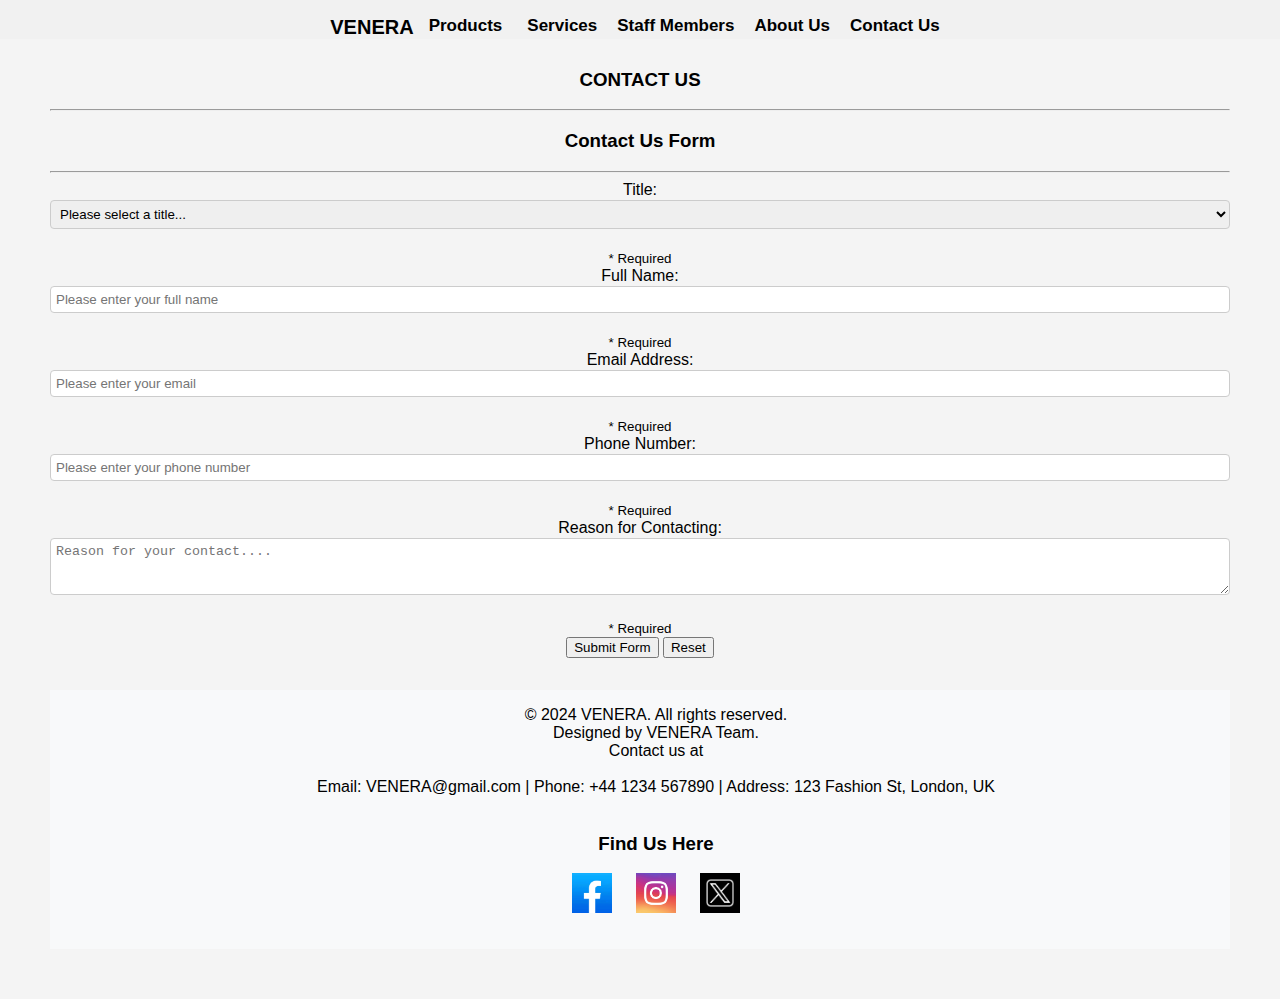
<file: contact-us.html>
<!DOCTYPE html>

<html lang="en">

<head>
    
    <meta charset="UTF-8">

    <meta name="viewport" content="width=device-width, initial-scale=1.0">

    <title>Contact Us</title>

    <link rel="stylesheet" href="css/custom.css">

</head>

<body>

  <nav class="navbar-explore" style="width: 100%; padding: 0; box-sizing: content-box;">
    <div class="navbar" style="display: contents; flex-wrap: wrap; align-items: safe; justify-content: left; max-width: 1200px; margin: 0 auto; width: 100%;">
        <div class="navbar" id="navbarSupportedContent" style="flex: 1 1 100%;">
            <ul class="navbar" style="display: flex; flex-wrap: wrap; flex-direction: row; gap: 0px; list-style: none; padding-left: 0; margin-bottom: 0; justify-content: center; width: 100%;">
                <li class="navbar">
                    <a class="navbar-active-Home" aria-current="page" href="index.html" style="padding: 0 0px;">VENERA</a>
                </li>
                <li class="navbar">
                    <a class="navbar-active" href="products.html" style="padding: 0 15px;">Products</a>
                </li>
                <li class="navbar">
                    <a class="navbar-active" href="services.html" style="padding: 0 10px;">Services</a>
                </li>
                <li class="navbar">
                    <a class="navbar-active" href="staff-page.html" style="padding: 0 10px;">Staff Members</a>
                </li>
                <li class="navbar">
                    <a class="navbar-active" href="about-us.html" style="padding: 0 10px;">About Us</a>
                </li>
                <li class="navbar">
                    <a class="navbar-active" href="contact-us.html" style="padding: 0 10px;">Contact Us</a>
                </li>
            </ul>
        </div>
    </div>
</nav>



</body> <body class="ThankYouBody">
<!-- Main -------------------------------->
<div class="container">
  <h3>CONTACT US</h3>
  <hr>
  <h3>Contact Us Form</h3>
  <hr>

  <form id="myForm" class="was-validated" onsubmit="myFormSubmits(event)">

    <!-- Select Title -->
    <div class="form-group">
      <label for="nameTitle">Title:</label>
      <select id="nameTitle" class="form-control" name="Title " required>
        <option value="">Please select a title...</option>
        <option value="MR">Mr.</option>
        <option value="MISS">Miss</option>
        <option value="MRS">Mrs.</option>
        <option value="DR">Dr.</option>
      </select>
      <small class="field-note">* Required</small>
      <div class="valid-feedback"></div>
      <div class="invalid-feedback"></div>
    </div>

    <!-- Full Name -->
    <div class="form-group">
      <label for="fullName">Full Name:</label>
      <input type="text" class="form-control" id="fullName" name="Full Name " placeholder="Please enter your full name" required>
      <small class="field-note">* Required</small>
      <div class="valid-feedback"></div>
      <div class="invalid-feedback"></div>
    </div>

    <!-- Email -->
    <div class="form-group">
      <label for="email">Email Address:</label>
      <input type="email" class="form-control" id="email" placeholder="Please enter your email" name="Email " required>
      <small class="field-note">* Required</small>
      <div class="valid-feedback"></div>
      <div class="invalid-feedback"></div>
    </div>

    <!-- Phone Number -->
    <div class="form-group">
      <label for="phoneNumber">Phone Number:</label>
      <input type="tel" class="form-control" id="phoneNumber" placeholder="Please enter your phone number" name="Phone Number " required>
      <small class="field-note">* Required</small>
      <div class="valid-feedback"></div>
      <div class="invalid-feedback"></div>
    </div>

    <!-- Address -->
    <div class="form-group">
      <label for="address">Reason for Contacting:</label>
      <textarea class="form-control" id="address" rows="3" placeholder="Reason for your contact...." name="Contact Reason " required></textarea>
      <small class="field-note">* Required</small>
      <div class="valid-feedback"></div>
      <div class="invalid-feedback"></div>
    </div>

   

    <!-- Buttons -->
    <div class="form-group text-center">
      <button type="submit" class="btn btn-success">Submit Form</button>
      <button type="reset" class="btn btn-secondary">Reset</button>
    </div>

  </form>

</div>
<!-- Main End -------------------------------->
<!-- Custom Scripting -->
<script src="js/formscript2.js"></script>
<!-- End Custom Scripting -->
<!-- Footer Start -->
<footer class="footer" style="width: 100%; padding: 16px 0; box-sizing: content-box; background-color: #f8f9fa; text-align: center; margin-top: 32px;">
    <div class="footer" style="max-width: 1200px; margin: 0 auto; width: 100%; padding: 0 16px;">
        <p style="margin: 0;">&copy; 2024 VENERA. All rights reserved.
            <br>
            Designed by VENERA Team.
            <br>
            Contact us at
            <br>
            <br>
            Email: VENERA@gmail.com | Phone: +44 1234 567890 | Address: 123 Fashion St, London, UK  
            <br>
            <br> 
            <div class="social-media">
    <h3>Find Us Here</h3>

    <a href="https://www.facebook.com/"><img src="images/facebook-logo.png" alt="Facebook" style="width: 40px; height: 40px; margin: 0 10px;"></a>
    <a href="https://www.instagram.com/"><img src="images/instagram-logo.jpg" alt="Instagram" style="width: 40px; height: 40px; margin: 0 10px;"></a>
    <a href="https://x.com"><img src="images/x-logo.avif" alt="Twitter" style="width: 40px; height: 40px; margin: 0 10px;"></a>

</div>
        </p>
    </div>
</footer>
<!-- Footer End -->
</body>
</html>
</file>
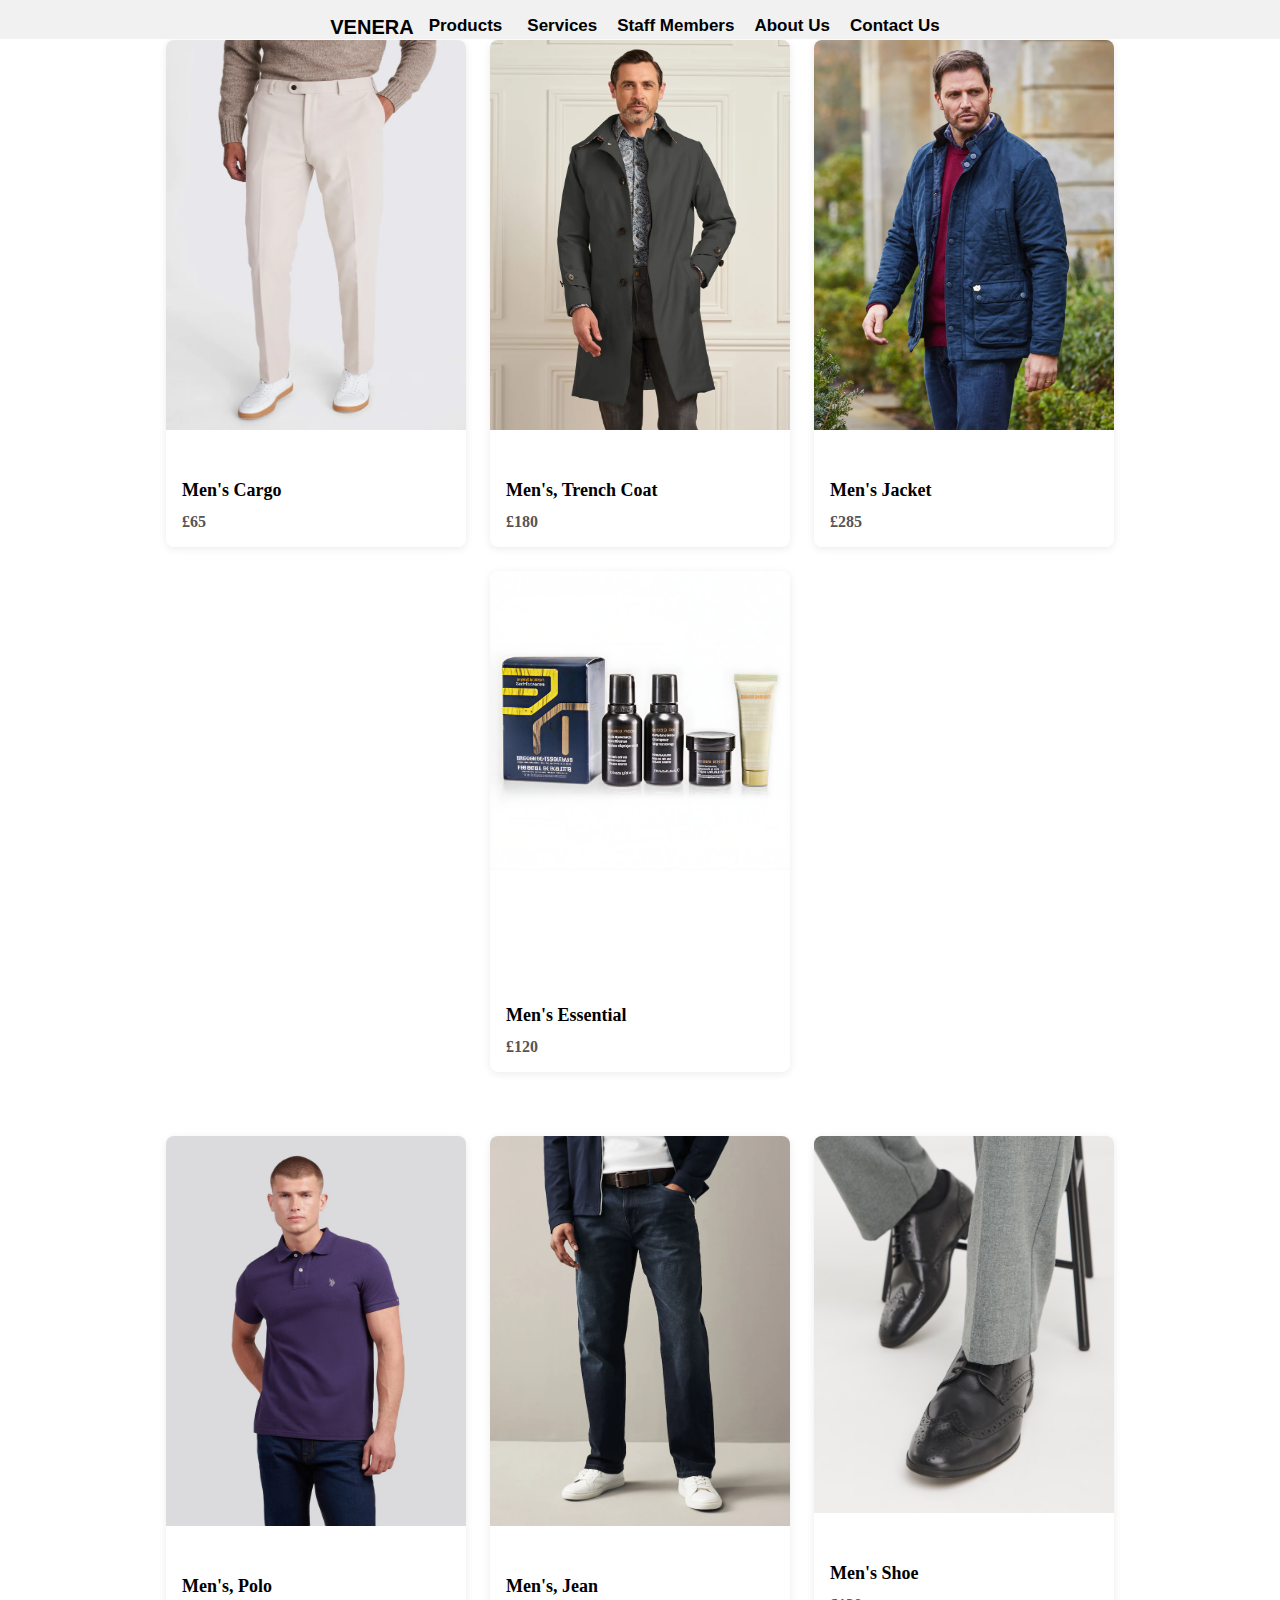
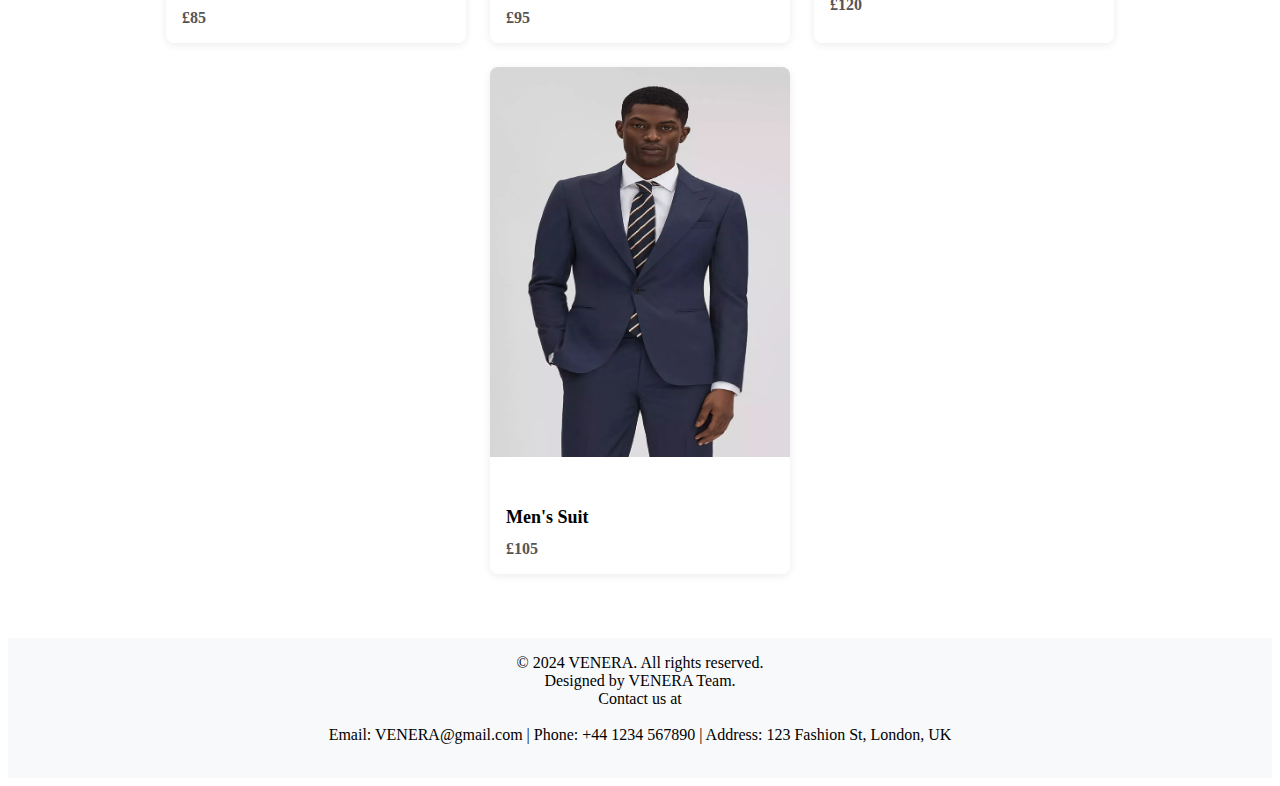
<file: mens-products.html>
<!DOCTYPE html>

<html lang="en">

<head>

    <meta charset="UTF-8">

    <meta name="viewport" content="width=device-width, initial-scale=1.0">

    <title>Men's Products</title>
    <link rel="stylesheet" href="css/custom.css">
   

</head>

<body>

<!--Navbar Start-->

<nav class="navbar-explore" style="width: 100%; padding: 0; box-sizing: content-box;">
    <div class="navbar" style="display: contents; flex-wrap: wrap; align-items: safe; justify-content: left; max-width: 1200px; margin: 0 auto; width: 100%;">
        <div class="navbar" id="navbarSupportedContent" style="flex: 1 1 100%;">
            <ul class="navbar" style="display: flex; flex-wrap: wrap; flex-direction: row; gap: 0px; list-style: none; padding-left: 0; margin-bottom: 0; justify-content: center; width: 100%;">
                <li class="navbar">
                    <a class="navbar-active-Home" aria-current="page" href="index.html" style="padding: 0 0px;">VENERA</a>
                </li>
                <li class="navbar">
                    <a class="navbar-active" href="products.html" style="padding: 0 15px;">Products</a>
                </li>
                <li class="navbar">
                    <a class="navbar-active" href="services.html" style="padding: 0 10px;">Services</a>
                </li>
                <li class="navbar">
                    <a class="navbar-active" href="staff-page.html" style="padding: 0 10px;">Staff Members</a>
                </li>
                <li class="navbar">
                    <a class="navbar-active" href="about-us.html" style="padding: 0 10px;">About Us</a>
                </li>
                <li class="navbar">
                    <a class="navbar-active" href="contact-us.html" style="padding: 0 10px;">Contact Us</a>
                </li>
            </ul>
        </div>
    </div>
</nav>

<!--Navbar End-->


<!--Products Cards Start-->

<div class="card-container" style="display: flex; gap: 24px; justify-content: center; flex-wrap: wrap; padding: 32px 0;">
    <div class="card" style="width: 300px; box-shadow: 0 2px 8px rgba(0,0,0,0.08); border-radius: 8px; background: #fff;">
        <img src="images/mens cargos.webp" class="card-img-top" alt="Mens Cargos" style="width: 100%; border-top-left-radius: 8px; border-top-right-radius: 8px;">
        <div class="card-body" style="padding: 16px;">
            <h5 class="card-title" style="margin-bottom: 12px;">Men's Cargo</h5>
            <p class="card-text" style="margin: 0;">£65</p>
        </div>
    </div>
    <div class="card" style="width: 300px; box-shadow: 0 2px 8px rgba(0,0,0,0.08); border-radius: 8px; background: #fff;">
        <img src="images/men-trench.webp" class="card-img-top" alt="Mens Trench Coat" style="width: 100%; border-top-left-radius: 8px; border-top-right-radius: 8px;">
        <div class="card-body" style="padding: 16px;">
            <h5 class="card-title" style="margin-bottom: 12px;">Men's, Trench Coat</h5>
            <p class="card-text" style="margin: 0;">£180</p>
        </div>
    </div>
    <div class="card" style="width: 300px; box-shadow: 0 2px 8px rgba(0,0,0,0.08); border-radius: 8px; background: #fff;">
        <img src="images/mens-jacket.webp" class="card-img-top" alt="Mens Jacket" style="width: 100%; border-top-left-radius: 8px; border-top-right-radius: 8px;">
        <div class="card-body" style="padding: 16px;">
            <h5 class="card-title" style="margin-bottom: 12px;">Men's Jacket</h5>
            <p class="card-text" style="margin: 0;">£285</p>
        </div>
    </div>
    <div class="card" style="width: 300px; box-shadow: 0 2px 8px rgba(0,0,0,0.08); border-radius: 8px; background: #fff;">
        <img src="images/men-essentials.jpg" class="card-img-top" alt="..." style="width: 100%; border-top-left-radius: 8px; border-top-right-radius: 8px;">
        <div class="card-body" style="padding: 16px;">
            <h5 class="card-title" style="margin-bottom: 12px;"><br><br><br><br>Men's Essential</h5>
            <p class="card-text" style="margin: 0;">£120</p>
        </div>
    </div>
</div>
<div class="card-container" style="display: flex; gap: 24px; justify-content: center; flex-wrap: wrap; padding: 32px 0;">
    <div class="card" style="width: 300px; box-shadow: 0 2px 8px rgba(0,0,0,0.08); border-radius: 8px; background: #fff;">
        <img src="images/mens polo.webp" class="card-img-top" alt="Mens Polo" style="width: 100%; border-top-left-radius: 8px; border-top-right-radius: 8px;">
        <div class="card-body" style="padding: 16px;">
            <h5 class="card-title" style="margin-bottom: 12px;">Men's, Polo</h5>
            <p class="card-text" style="margin: 0;">£85</p>
        </div>
    </div>
    <div class="card" style="width: 300px; box-shadow: 0 2px 8px rgba(0,0,0,0.08); border-radius: 8px; background: #fff;">
        <img src="images/menjean.webp" class="card-img-top" alt="Mens Trench Coat" style="width: 100%; border-top-left-radius: 8px; border-top-right-radius: 8px;">
        <div class="card-body" style="padding: 16px;">
            <h5 class="card-title" style="margin-bottom: 12px;">Men's, Jean</h5>
            <p class="card-text" style="margin: 0;">£95</p>
        </div>
    </div>
    <div class="card" style="width: 300px; box-shadow: 0 2px 8px rgba(0,0,0,0.08); border-radius: 8px; background: #fff;">
        <img src="images/menshoes.avif" class="card-img-top" alt="..." style="width: 100%; border-top-left-radius: 8px; border-top-right-radius: 8px;">
        <div class="card-body" style="padding: 16px;">
            <h5 class="card-title" style="margin-bottom: 12px;">Men's Shoe</h5>
            <p class="card-text" style="margin: 0;">£120</p>
        </div>
    </div>
    <div class="card" style="width: 300px; box-shadow: 0 2px 8px rgba(0,0,0,0.08); border-radius: 8px; background: #fff;">
        <img src="images/mens-suits-prom-block-241024.webp" class="card-img-top" alt="Women Shoes" style="width: 100%; border-top-left-radius: 8px; border-top-right-radius: 8px;">
        <div class="card-body" style="padding: 16px;">
            <h5 class="card-title" style="margin-bottom: 12px;">Men's Suit</h5>
            <p class="card-text" style="margin: 0;">£105</p>
        </div>
    </div>
</div>

<!--Products Cards End-->


<!-- Footer Start -->
<footer class="footer" style="width: 100%; padding: 16px 0; box-sizing: content-box; background-color: #f8f9fa; text-align: center; margin-top: 32px;">
    <div class="footer" style="max-width: 1200px; margin: 0 auto; width: 100%; padding: 0 16px;">
        <p style="margin: 0;">&copy; 2024 VENERA. All rights reserved.
            <br>
            Designed by VENERA Team.
            <br>
            Contact us at
            <br>
            <br>
            Email: VENERA@gmail.com | Phone: +44 1234 567890 | Address: 123 Fashion St, London, UK  
            <br>
            <br> 
        </p>
    </div>
</footer>
<!-- Footer End -->


</body>

</html>
</file>
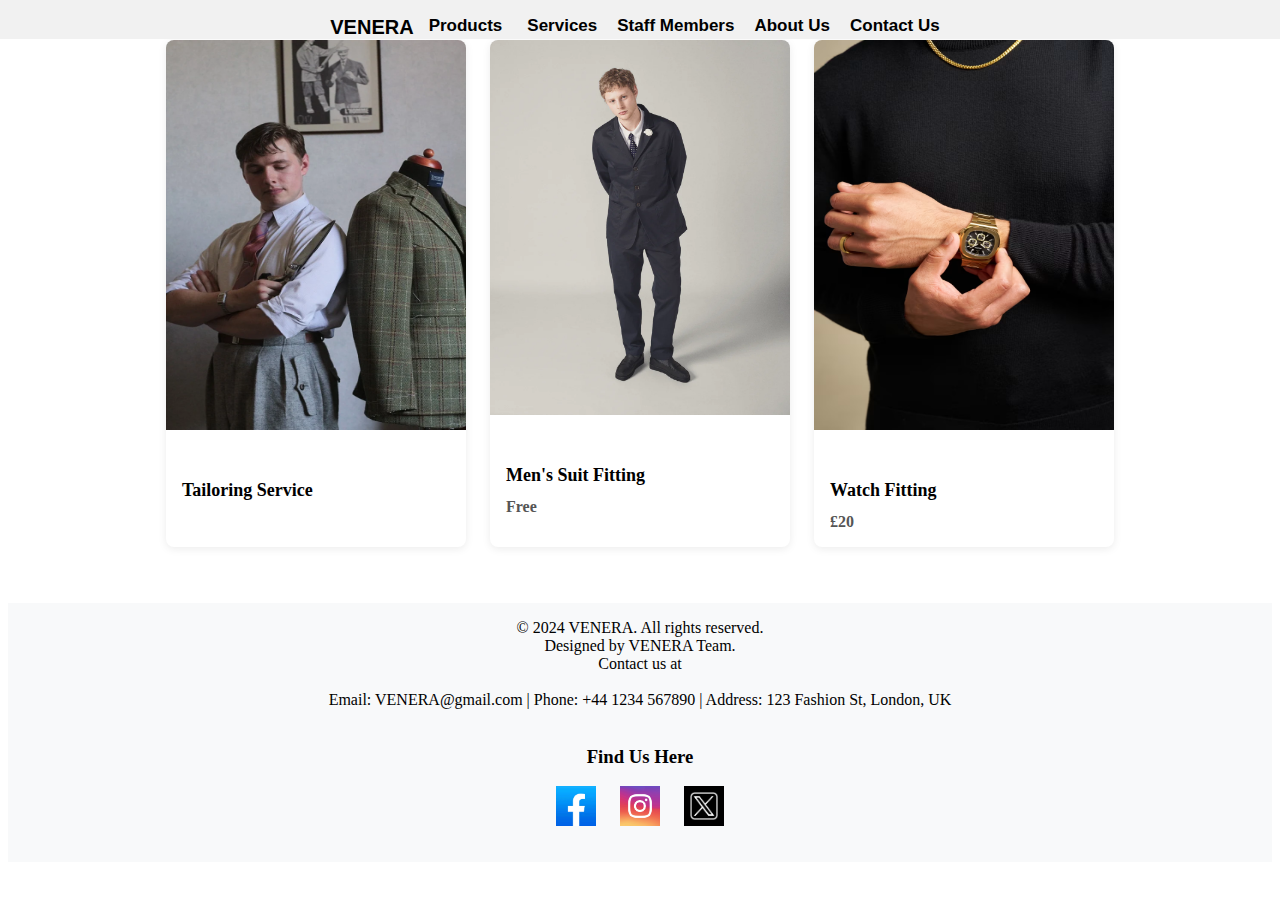
<file: services.html>
<!DOCTYPE html>
<html lang="en">
<head>

    <meta charset="UTF-8">

    <meta name="viewport" content="width=device-width, initial-scale=1.0">

    <title>Services</title>

    <link rel="stylesheet" href="css/custom.css">

</head>

<body>
    
<nav class="navbar-explore" style="width: 100%; padding: 0; box-sizing: content-box;">
    <div class="navbar" style="display: contents; flex-wrap: wrap; align-items: safe; justify-content: left; max-width: 1200px; margin: 0 auto; width: 100%;">
        <div class="navbar" id="navbarSupportedContent" style="flex: 1 1 100%;">
            <ul class="navbar" style="display: flex; flex-wrap: wrap; flex-direction: row; gap: 0px; list-style: none; padding-left: 0; margin-bottom: 0; justify-content: center; width: 100%;">
                <li class="navbar">
                    <a class="navbar-active-Home" aria-current="page" href="index.html" style="padding: 0 0px;">VENERA</a>
                </li>
                <li class="navbar">
                    <a class="navbar-active" href="products.html" style="padding: 0 15px;">Products</a>
                </li>
                <li class="navbar">
                    <a class="navbar-active" href="services.html" style="padding: 0 10px;">Services</a>
                </li>
                <li class="navbar">
                    <a class="navbar-active" href="staff-page.html" style="padding: 0 10px;">Staff Members</a>
                </li>
                <li class="navbar">
                    <a class="navbar-active" href="about-us.html" style="padding: 0 10px;">About Us</a>
                </li>
                <li class="navbar">
                    <a class="navbar-active" href="contact-us.html" style="padding: 0 10px;">Contact Us</a>
                </li>
            </ul>
        </div>
    </div>
</nav>

<body>
<div class="card-container3" style="display: flex; gap: 24px; justify-content: center; flex-wrap: wrap; padding: 32px 0;">
    <div class="card" style="width: 300px; box-shadow: 0 2px 8px rgba(0,0,0,0.08); border-radius: 8px; background: #fff;">
        <img src="images/tailoring.webp" class="card-img-top" alt="Tailoring Service" style="width: 100%; border-top-left-radius: 8px; border-top-right-radius: 8px;">
        <div class="card-body" style="padding: 16px;">
            <h5 class="card-title" style="margin-bottom: 12px;">Tailoring Service</h5>
            <p class="card-text" style="margin: 0;"></p>
        </div>
    </div>
   <div class="card" style="width: 300px; box-shadow: 0 2px 8px rgba(0,0,0,0.08); border-radius: 8px; background: #fff;">
        <img src="images/suit_fitting.webp" class="card-img-top" alt="Mens Suit Fitting" style="width: 100%; border-top-left-radius: 8px; border-top-right-radius: 8px;">
        <div class="card-body" style="padding: 16px;">
            <h5 class="card-title" style="margin-bottom: 12px;">Men's Suit Fitting</h5>
            <p class="card-text" style="margin: 0;">Free</p>
        </div>
    </div>
    <div class="card" style="width: 300px; box-shadow: 0 2px 8px rgba(0,0,0,0.08); border-radius: 8px; background: #fff;">
        <img src="images/watch_fitting.avif" class="card-img-top" alt="Watch Fitting" style="width: 100%; border-top-left-radius: 8px; border-top-right-radius: 8px;">
        <div class="card-body" style="padding: 16px;">
            <h5 class="card-title" style="margin-bottom: 12px;">Watch Fitting</h5>
            <p class="card-text" style="margin: 0;">£20</p>
        </div>
    </div>

<!-- Custom Scripting -->
<script src="js/formscript.js"></script>
<!-- End Custom Scripting -->
<body>
<!-- Footer Start -->
<footer class="footer" style="width: 100%; padding: 16px 0; box-sizing: content-box; background-color: #f8f9fa; text-align: center; margin-top: 32px;">
    <div class="footer" style="max-width: 1200px; margin: 0 auto; width: 100%; padding: 0 16px;">
        <p style="margin: 0;">&copy; 2024 VENERA. All rights reserved.
            <br>
            Designed by VENERA Team.
            <br>
            Contact us at
            <br>
            <br>
            Email: VENERA@gmail.com | Phone: +44 1234 567890 | Address: 123 Fashion St, London, UK  
            <br>
            <br> 
            <div class="social-media">
    <h3>Find Us Here</h3>

    <a href="https://www.facebook.com/"><img src="images/facebook-logo.png" alt="Facebook" style="width: 40px; height: 40px; margin: 0 10px;"></a>
    <a href="https://www.instagram.com/"><img src="images/instagram-logo.jpg" alt="Instagram" style="width: 40px; height: 40px; margin: 0 10px;"></a>
    <a href="https://x.com"><img src="images/x-logo.avif" alt="Twitter" style="width: 40px; height: 40px; margin: 0 10px;"></a>

</div>
        </p>
    </div>
</footer>
<!-- Footer End -->
</body>

</html>
</file>
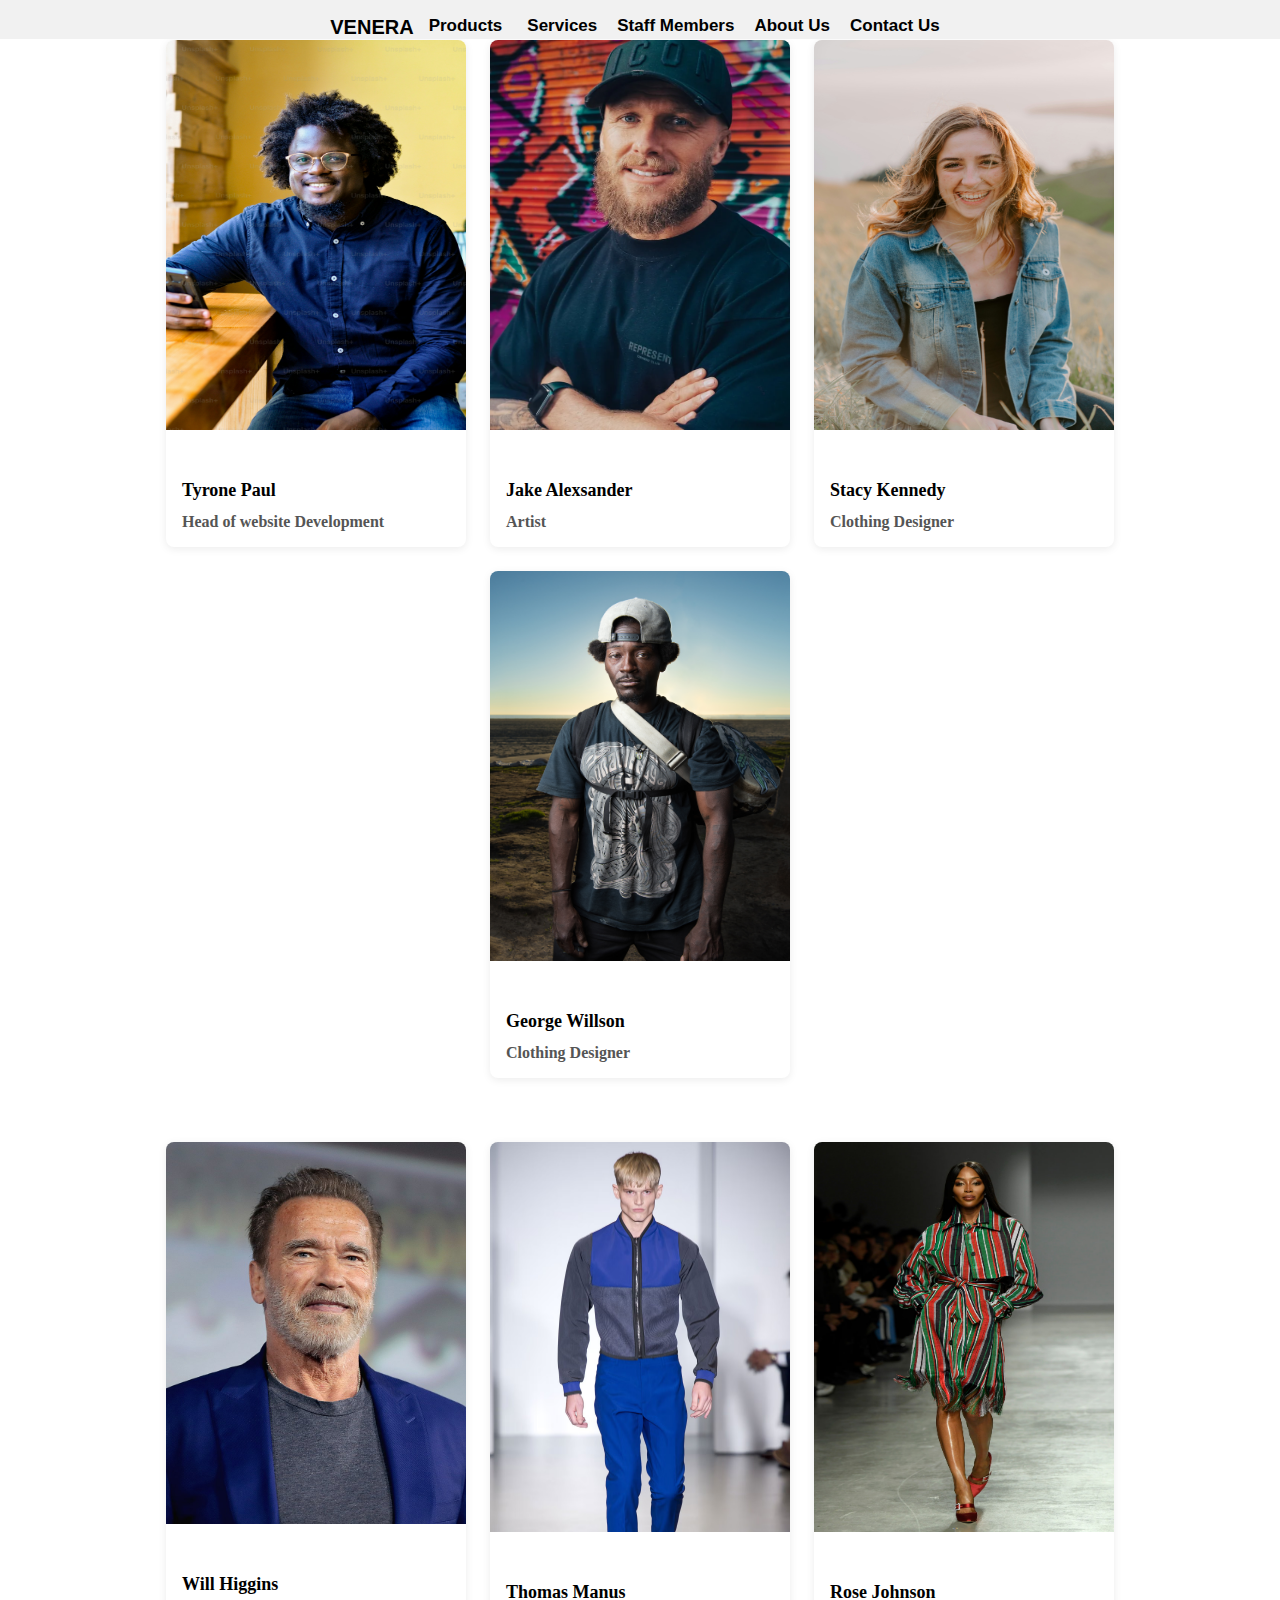
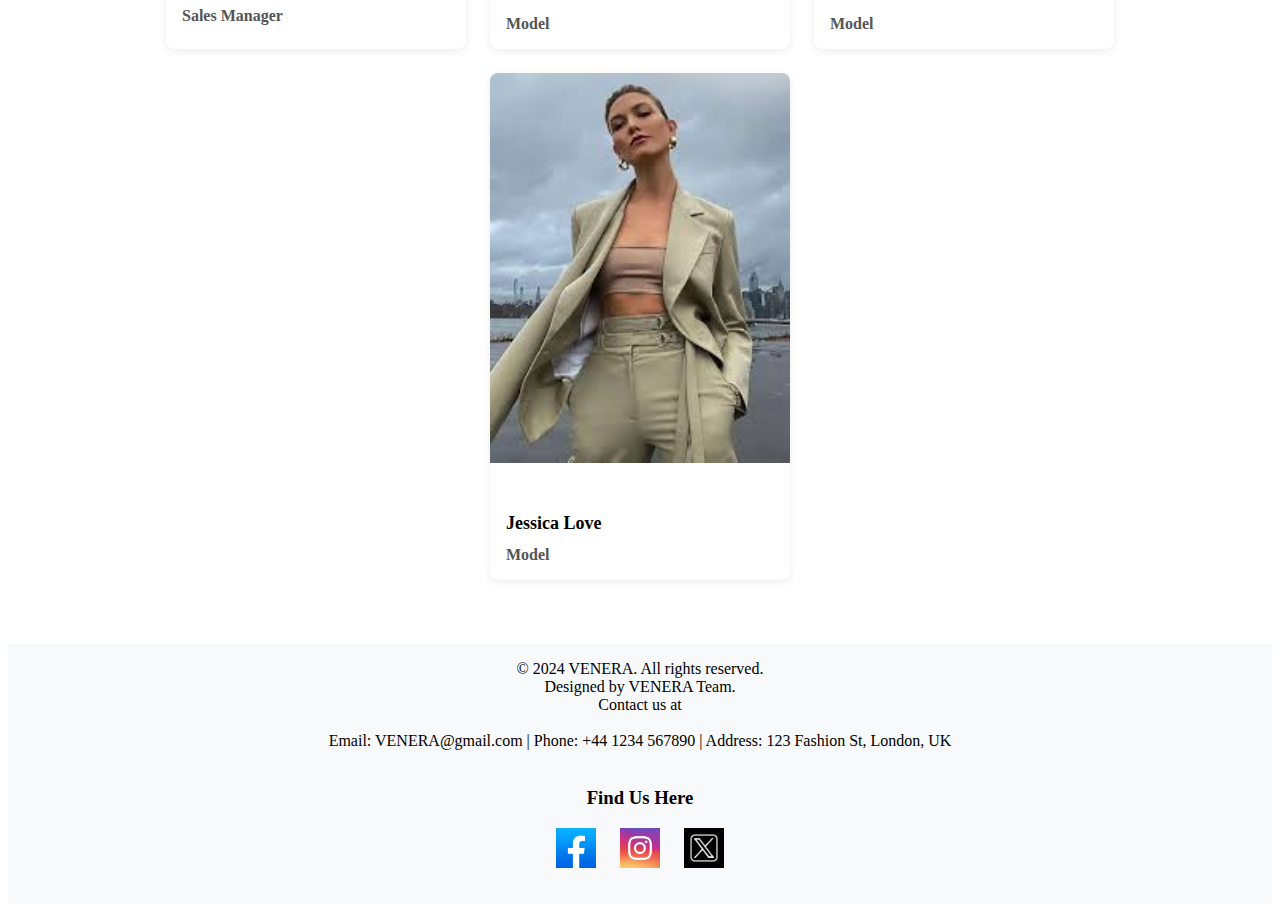
<file: staff-page.html>
<!DOCTYPE html>
<html lang="en">
<head>

    <meta charset="UTF-8">

    <meta name="viewport" content="width=device-width, initial-scale=1.0">

    <title>Staff Page</title>

<link rel="stylesheet" href="css/custom.css">

</head>

<body>

   <nav class="navbar-explore" style="width: 100%; padding: 0; box-sizing: content-box;">
    <div class="navbar" style="display: contents; flex-wrap: wrap; align-items: safe; justify-content: left; max-width: 1200px; margin: 0 auto; width: 100%;">
        <div class="navbar" id="navbarSupportedContent" style="flex: 1 1 100%;">
            <ul class="navbar" style="display: flex; flex-wrap: wrap; flex-direction: row; gap: 0px; list-style: none; padding-left: 0; margin-bottom: 0; justify-content: center; width: 100%;">
                <li class="navbar">
                    <a class="navbar-active-Home" aria-current="page" href="index.html" style="padding: 0 0px;">VENERA</a>
                </li>
                <li class="navbar">
                    <a class="navbar-active" href="products.html" style="padding: 0 15px;">Products</a>
                </li>
                <li class="navbar">
                    <a class="navbar-active" href="services.html" style="padding: 0 10px;">Services</a>
                </li>
                <li class="navbar">
                    <a class="navbar-active" href="staff-page.html" style="padding: 0 10px;">Staff Members</a>
                </li>
                <li class="navbar">
                    <a class="navbar-active" href="about-us.html" style="padding: 0 10px;">About Us</a>
                </li>
                <li class="navbar">
                    <a class="navbar-active" href="contact-us.html" style="padding: 0 10px;">Contact Us</a>
                </li>
            </ul>
        </div>
    </div>
</nav>

<div class="card-container" style="display: flex; gap: 24px; justify-content: center; flex-wrap: wrap; padding: 32px 0;">
    <div class="card" style="width: 300px; box-shadow: 0 2px 8px rgba(0,0,0,0.08); border-radius: 8px; background: #fff;">
        <img src="images/Tyrone.jpg" class="card-img-top" alt="Tyrone" style="width: 100%; border-top-left-radius: 8px; border-top-right-radius: 8px;">
        <div class="card-body" style="padding: 16px;">
            <h5 class="card-title" style="margin-bottom: 12px;">Tyrone Paul</h5>
            <p class="card-text" style="margin: 0;">Head of website Development</p>
        </div>
    </div>
    <div class="card" style="width: 300px; box-shadow: 0 2px 8px rgba(0,0,0,0.08); border-radius: 8px; background: #fff;">
        <img src="images/jake.webp" class="card-img-top" alt="Jake" style="width: 100%; border-top-left-radius: 8px; border-top-right-radius: 8px;">
        <div class="card-body" style="padding: 16px;">
            <h5 class="card-title" style="margin-bottom: 12px;">Jake Alexsander</h5>
            <p class="card-text" style="margin: 0;">Artist</p>
        </div>
    </div>
    <div class="card" style="width: 300px; box-shadow: 0 2px 8px rgba(0,0,0,0.08); border-radius: 8px; background: #fff;">
        <img src="images/Stacy.jpg" class="card-img-top" alt="Stacy" style="width: 100%; border-top-left-radius: 8px; border-top-right-radius: 8px;">
        <div class="card-body" style="padding: 16px;">
            <h5 class="card-title" style="margin-bottom: 12px;">Stacy Kennedy</h5>
            <p class="card-text" style="margin: 0;">Clothing Designer</p>
        </div>
    </div>
    <div class="card" style="width: 300px; box-shadow: 0 2px 8px rgba(0,0,0,0.08); border-radius: 8px; background: #fff;">
        <img src="images/George.jpg" class="card-img-top" alt="George" style="width: 100%; border-top-left-radius: 8px; border-top-right-radius: 8px;">
        <div class="card-body" style="padding: 16px;">
            <h5 class="card-title" style="margin-bottom: 12px;">George Willson</h5>
            <p class="card-text" style="margin: 0;">Clothing Designer</p>
        </div>
    </div>
</div>
<div class="card-container" style="display: flex; gap: 24px; justify-content: center; flex-wrap: wrap; padding: 32px 0;">
    <div class="card" style="width: 300px; box-shadow: 0 2px 8px rgba(0,0,0,0.08); border-radius: 8px; background: #fff;">
        <img src="images/Will.jpg" class="card-img-top" alt="Will" style="width: 100%; border-top-left-radius: 8px; border-top-right-radius: 8px;">
        <div class="card-body" style="padding: 16px;">
            <h5 class="card-title" style="margin-bottom: 12px;">Will Higgins</h5>
            <p class="card-text" style="margin: 0;">Sales Manager</p>
        </div>
    </div>
    <div class="card" style="width: 300px; box-shadow: 0 2px 8px rgba(0,0,0,0.08); border-radius: 8px; background: #fff;">
        <img src="images/Thomas.avif" class="card-img-top" alt="Thomas" style="width: 100%; border-top-left-radius: 8px; border-top-right-radius: 8px;">
        <div class="card-body" style="padding: 16px;">
            <h5 class="card-title" style="margin-bottom: 12px;">Thomas Manus</h5>
            <p class="card-text" style="margin: 0;">Model</p>
        </div>
    </div>
    <div class="card" style="width: 300px; box-shadow: 0 2px 8px rgba(0,0,0,0.08); border-radius: 8px; background: #fff;">
        <img src="images/Rose.avif" class="card-img-top" alt="Rose" style="width: 100%; border-top-left-radius: 8px; border-top-right-radius: 8px;">
        <div class="card-body" style="padding: 16px;">
            <h5 class="card-title" style="margin-bottom: 12px;">Rose Johnson</h5>
            <p class="card-text" style="margin: 0;">Model</p>
        </div>
    </div>
    <div class="card" style="width: 300px; box-shadow: 0 2px 8px rgba(0,0,0,0.08); border-radius: 8px; background: #fff;">
        <img src="images/Jessica.jpg" class="card-img-top" alt="Jessica" style="width: 100%; border-top-left-radius: 8px; border-top-right-radius: 8px;">
        <div class="card-body" style="padding: 16px;">
            <h5 class="card-title" style="margin-bottom: 12px;">Jessica Love</h5>
            <p class="card-text" style="margin: 0;">Model</p>
        </div>
    </div>
</div>
<!-- Footer Start -->
<footer class="footer" style="width: 100%; padding: 16px 0; box-sizing: content-box; background-color: #f8f9fa; text-align: center; margin-top: 32px;">
    <div class="footer" style="max-width: 1200px; margin: 0 auto; width: 100%; padding: 0 16px;">
        <p style="margin: 0;">&copy; 2024 VENERA. All rights reserved.
            <br>
            Designed by VENERA Team.
            <br>
            Contact us at
            <br>
            <br>
            Email: VENERA@gmail.com | Phone: +44 1234 567890 | Address: 123 Fashion St, London, UK  
            <br>
            <br> 
            <div class="social-media">
    <h3>Find Us Here</h3>

    <a href="https://www.facebook.com/"><img src="images/facebook-logo.png" alt="Facebook" style="width: 40px; height: 40px; margin: 0 10px;"></a>
    <a href="https://www.instagram.com/"><img src="images/instagram-logo.jpg" alt="Instagram" style="width: 40px; height: 40px; margin: 0 10px;"></a>
    <a href="https://x.com"><img src="images/x-logo.avif" alt="Twitter" style="width: 40px; height: 40px; margin: 0 10px;"></a>

</div>
        </p>
    </div>
</footer>
<!-- Footer End -->
</body>

</html>
</file>
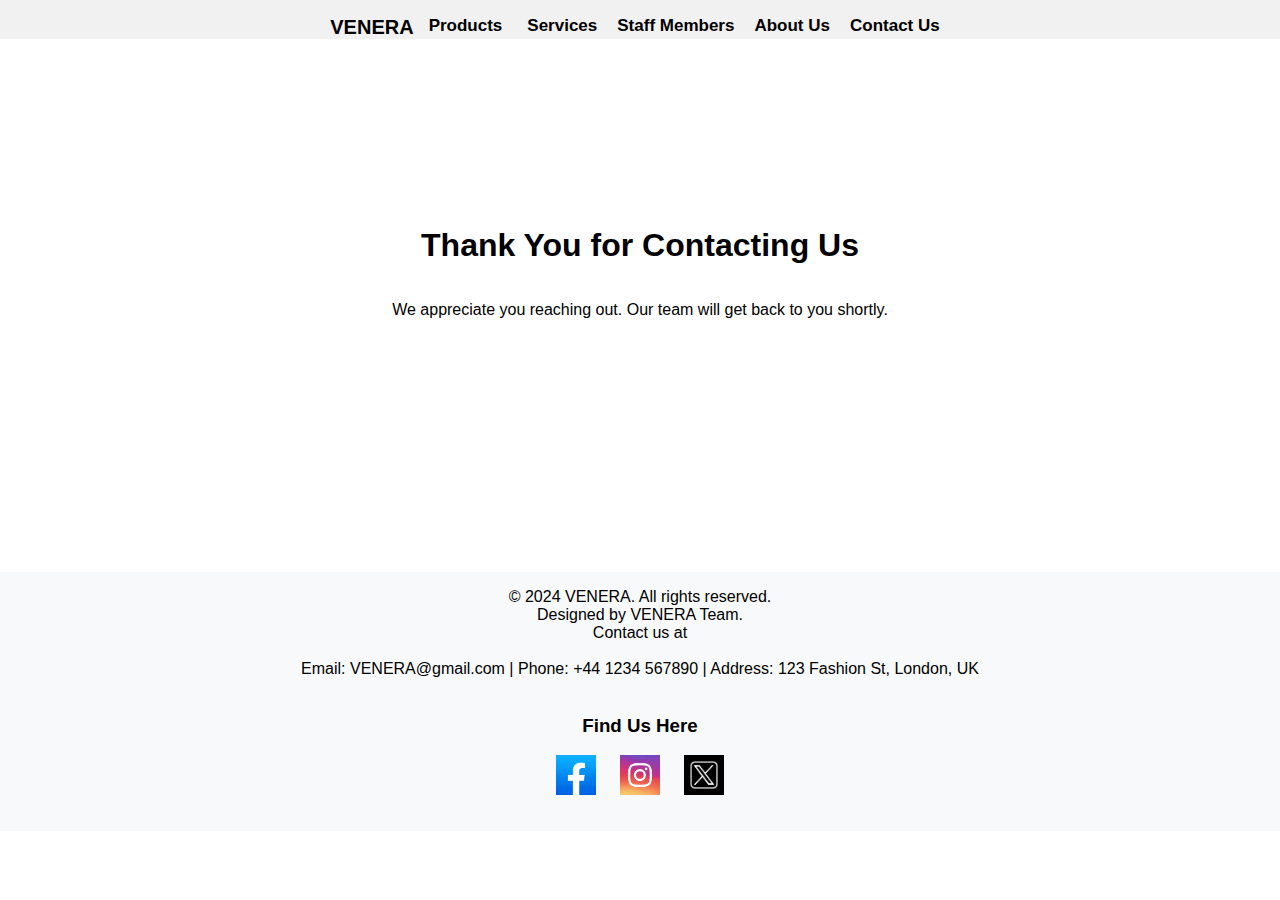
<file: thank-you-for-contacting-us.html>
<!DOCTYPE html>
<html lang="en">
<head>
    <meta charset="UTF-8">
    <meta name="viewport" content="width=device-width, initial-scale=1.0">
    <title>Thank You</title>
      <link rel="stylesheet" href="css/custom.css">
</head>
<style>

</style>
<body class="NavBody">

 <nav class="navbar-explore" style="width: 100%; padding: 0; box-sizing: content-box;">
    <div class="navbar" style="display: contents; flex-wrap: wrap; align-items: safe; justify-content: left; max-width: 1200px; margin: 0 auto; width: 100%;">
        <div class="navbar" id="navbarSupportedContent" style="flex: 1 1 100%;">
            <ul class="navbar" style="display: flex; flex-wrap: wrap; flex-direction: row; gap: 0px; list-style: none; padding-left: 0; margin-bottom: 0; justify-content: center; width: 100%;">
                <li class="navbar">
                    <a class="navbar-active-Home" aria-current="page" href="index.html" style="padding: 0 0px;">VENERA</a>
                </li>
                <li class="navbar">
                    <a class="navbar-active" href="products.html" style="padding: 0 15px;">Products</a>
                </li>
                <li class="navbar">
                    <a class="navbar-active" href="services.html" style="padding: 0 10px;">Services</a>
                </li>
                <li class="navbar">
                    <a class="navbar-active" href="staff-page.html" style="padding: 0 10px;">Staff Members</a>
                </li>
                <li class="navbar">
                    <a class="navbar-active" href="about-us.html" style="padding: 0 10px;">About Us</a>
                </li>
                <li class="navbar">
                    <a class="navbar-active" href="contact-us.html" style="padding: 0 10px;">Contact Us</a>
                </li>
            </ul>
        </div>
    </div>
</nav>

</body>

<div class="thank-you-container" style="display: flex; flex-direction: column; align-items: center; justify-content: center; min-height: 60vh; text-align: center;">
    <h1>Thank You for Contacting Us</h1>
    <p>We appreciate you reaching out. Our team will get back to you shortly.</p>
</div>
   <body>
<!-- Footer Start -->
<footer class="footer" style="width: 100%; padding: 16px 0; box-sizing: content-box; background-color: #f8f9fa; text-align: center; margin-top: 32px;">
    <div class="footer" style="max-width: 1200px; margin: 0 auto; width: 100%; padding: 0 16px;">
        <p style="margin: 0;">&copy; 2024 VENERA. All rights reserved.
            <br>
            Designed by VENERA Team.
            <br>
            Contact us at
            <br>
            <br>
            Email: VENERA@gmail.com | Phone: +44 1234 567890 | Address: 123 Fashion St, London, UK  
            <br>
            <br> 
            <div class="social-media">
    <h3>Find Us Here</h3>

    <a href="https://www.facebook.com/"><img src="images/facebook-logo.png" alt="Facebook" style="width: 40px; height: 40px; margin: 0 10px;"></a>
    <a href="https://www.instagram.com/"><img src="images/instagram-logo.jpg" alt="Instagram" style="width: 40px; height: 40px; margin: 0 10px;"></a>
    <a href="https://x.com"><img src="images/x-logo.avif" alt="Twitter" style="width: 40px; height: 40px; margin: 0 10px;"></a>

</div>
        </p>
    </div>
</footer>
<!-- Footer End -->
</body>
</html>
</file>
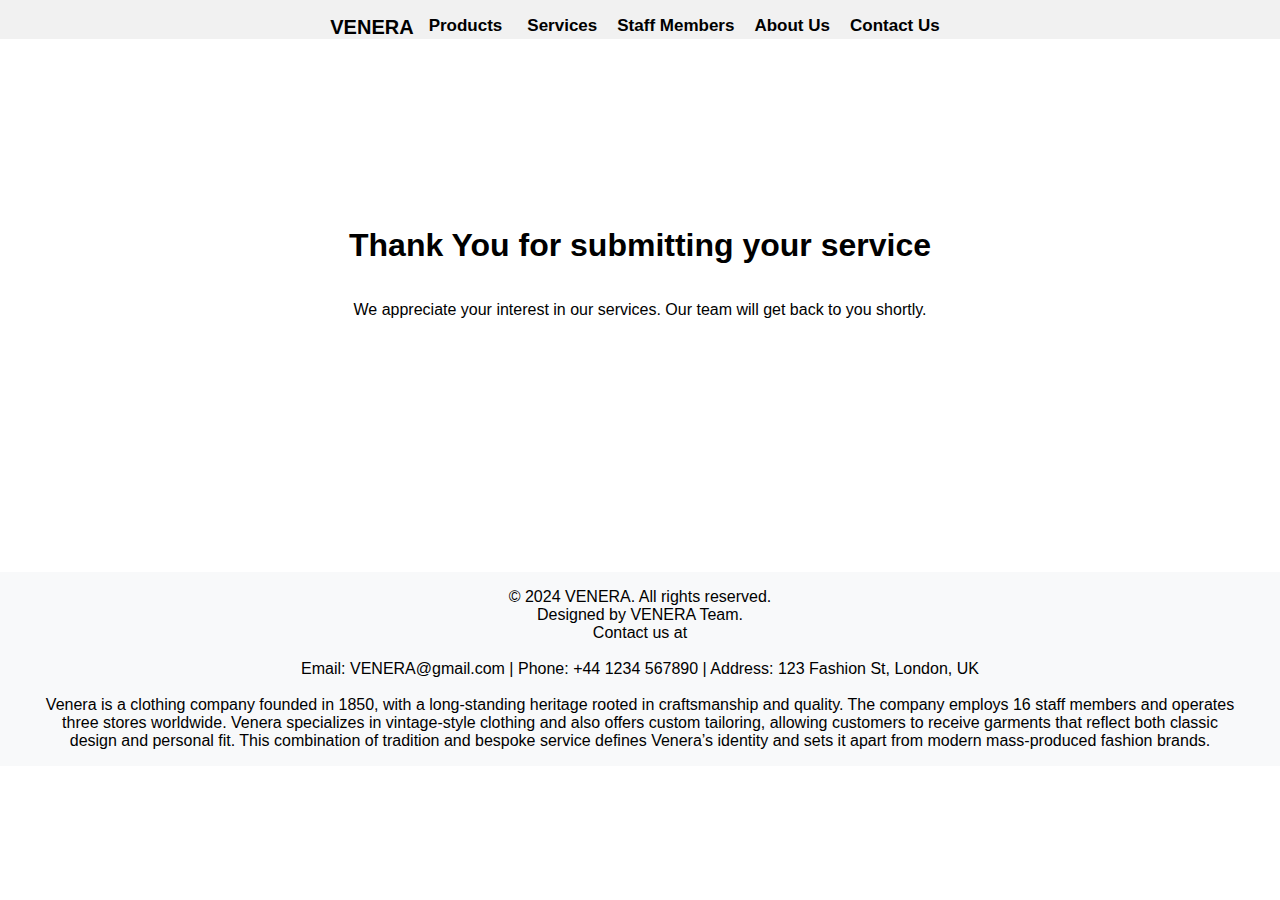
<file: thank-you.html>
<!DOCTYPE html>
<html lang="en">
<head>
    <meta charset="UTF-8">
    <meta name="viewport" content="width=device-width, initial-scale=1.0">
    <title>Thank You</title>
      <link rel="stylesheet" href="css/custom.css">
</head>
<style>

</style>
<body class="NavBody">

<nav class="navbar-explore" style="width: 100%; padding: 0; box-sizing: content-box;">
    <div class="navbar" style="display: contents; flex-wrap: wrap; align-items: safe; justify-content: left; max-width: 1200px; margin: 0 auto; width: 100%;">
        <div class="navbar" id="navbarSupportedContent" style="flex: 1 1 100%;">
            <ul class="navbar" style="display: flex; flex-wrap: wrap; flex-direction: row; gap: 0px; list-style: none; padding-left: 0; margin-bottom: 0; justify-content: center; width: 100%;">
                <li class="navbar">
                    <a class="navbar-active-Home" aria-current="page" href="index.html" style="padding: 0 0px;">VENERA</a>
                </li>
                <li class="navbar">
                    <a class="navbar-active" href="products.html" style="padding: 0 15px;">Products</a>
                </li>
                <li class="navbar">
                    <a class="navbar-active" href="services.html" style="padding: 0 10px;">Services</a>
                </li>
                <li class="navbar">
                    <a class="navbar-active" href="staff-page.html" style="padding: 0 10px;">Staff Members</a>
                </li>
                <li class="navbar">
                    <a class="navbar-active" href="about-us.html" style="padding: 0 10px;">About Us</a>
                </li>
                <li class="navbar">
                    <a class="navbar-active" href="contact-us.html" style="padding: 0 10px;">Contact Us</a>
                </li>
            </ul>
        </div>
    </div>
</nav>

</body>

<div class="thank-you-container" style="display: flex; flex-direction: column; align-items: center; justify-content: center; min-height: 60vh; text-align: center;">
    <h1>Thank You for submitting your service</h1>
    <p>We appreciate your interest in our services. Our team will get back to you shortly.</p>
</div>
   <body>
    <!-- Footer Start -->
<footer class="footer" style="width: 100%; padding: 16px 0; box-sizing: content-box; background-color: #f8f9fa; text-align: center; margin-top: 32px;">
    <div class="footer" style="max-width: 1200px; margin: 0 auto; width: 100%; padding: 0 16px;">
        <p style="margin: 0;">&copy; 2024 VENERA. All rights reserved.
            <br>
            Designed by VENERA Team.
            <br>
            Contact us at
            <br>
            <br>
            Email: VENERA@gmail.com | Phone: +44 1234 567890 | Address: 123 Fashion St, London, UK  
            <br>
            <br> Venera is a clothing company founded in 1850, with a long-standing heritage rooted in craftsmanship and quality. The company employs 16 staff members and operates three stores worldwide. Venera specializes in vintage-style clothing and also offers custom tailoring, allowing customers to receive garments that reflect both classic design and personal fit. This combination of tradition and bespoke service defines Venera’s identity and sets it apart from modern mass-produced fashion brands.
        </p>
    </div>
</footer>
<!-- Footer End -->
</body>
</html>
</file>
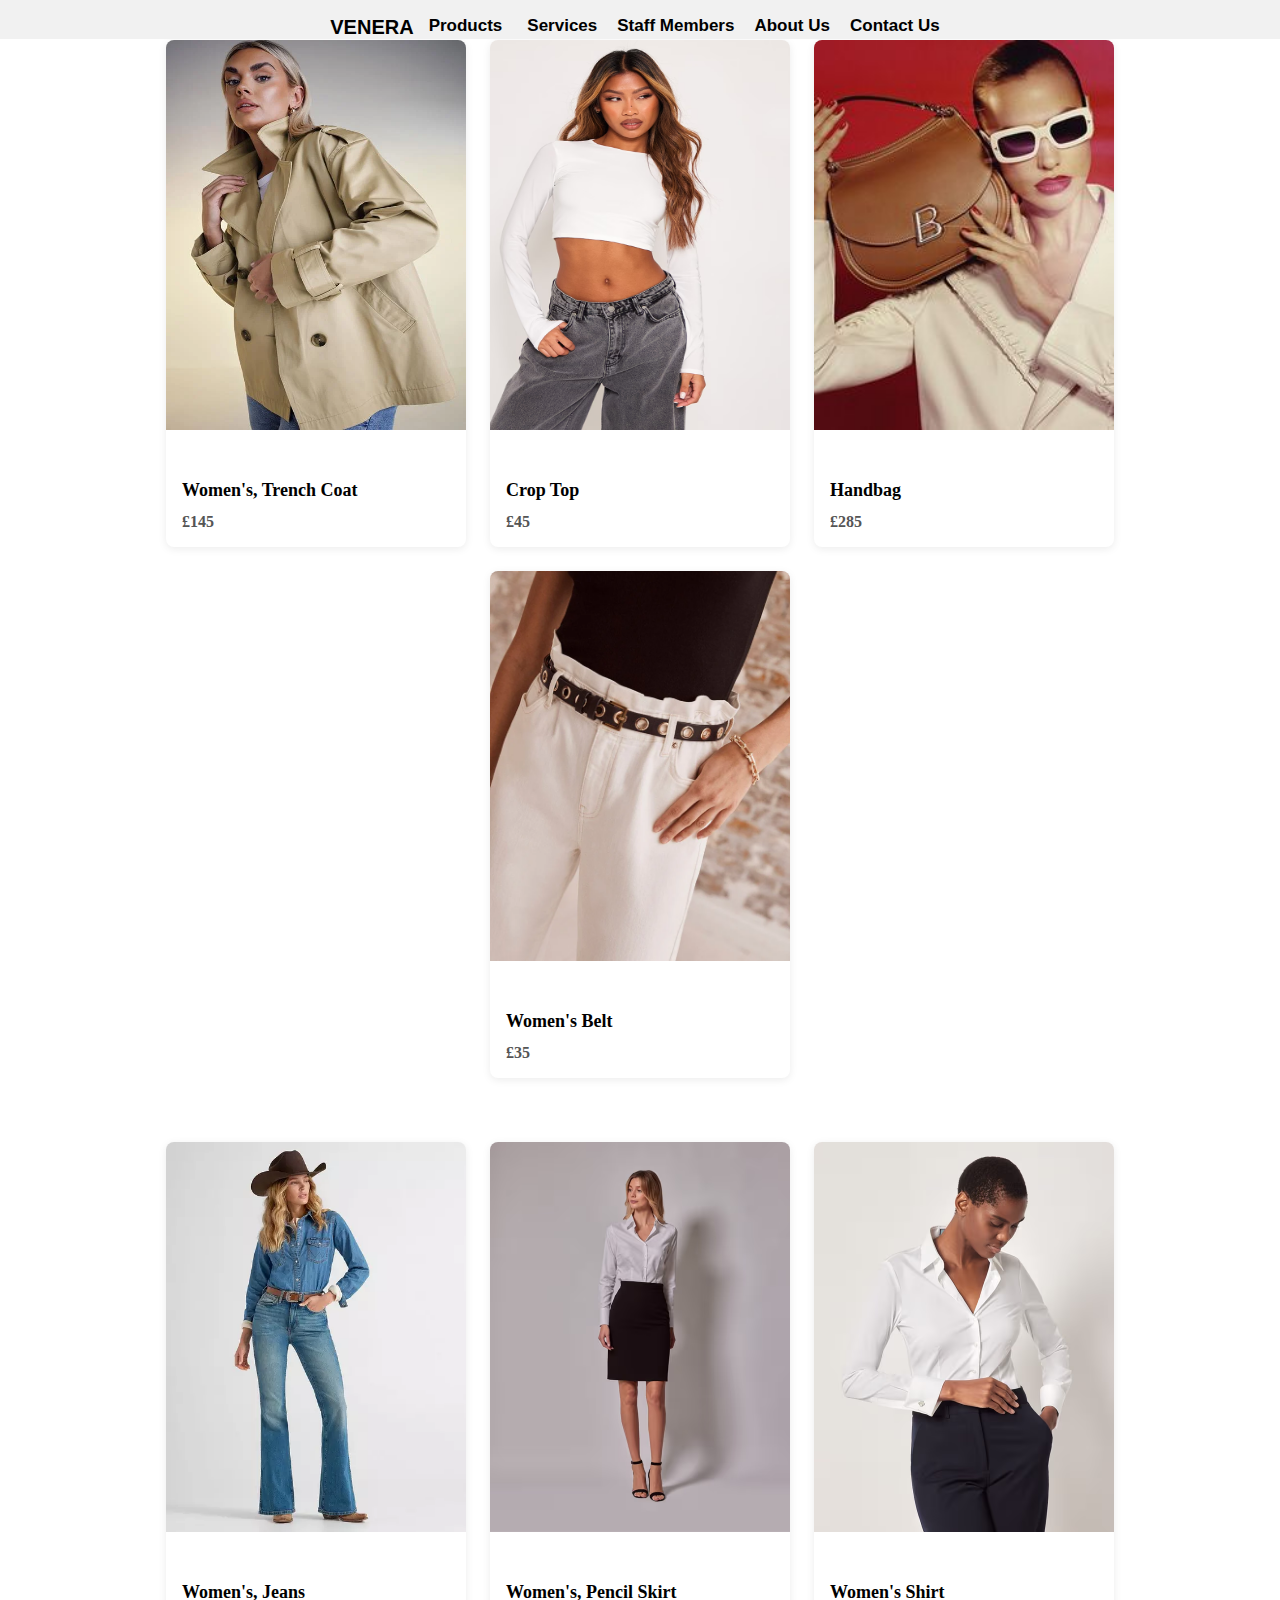
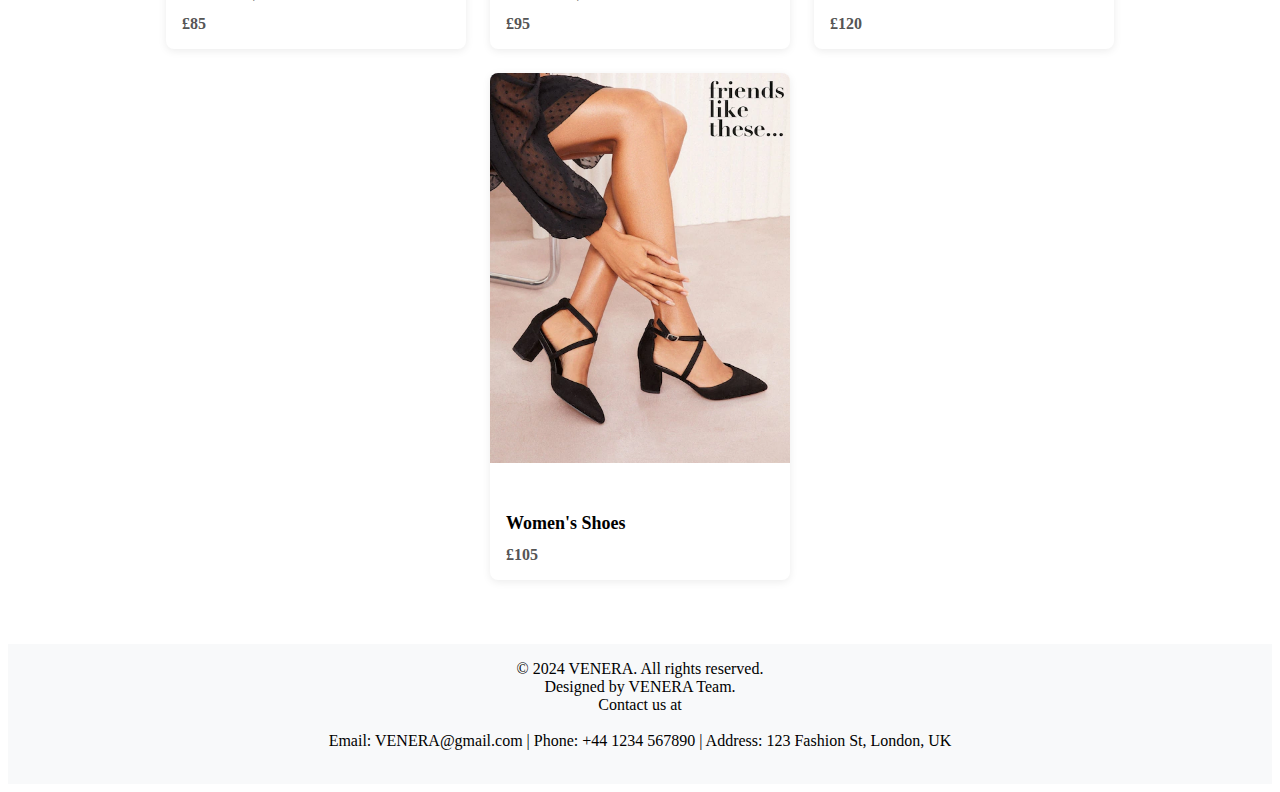
<file: womens-products.html>
<!DOCTYPE html>
<html lang="en">
<head>
    <meta charset="UTF-8">


    <meta name="viewport" content="width=device-width, initial-scale=1.0">

    <title>Womens's Products</title>
    <link rel="stylesheet" href="css/custom.css">

</head>

<body>
    <!--Navbar Start-->

<nav class="navbar-explore" style="width: 100%; padding: 0; box-sizing: content-box;">
    <div class="navbar" style="display: contents; flex-wrap: wrap; align-items: safe; justify-content: left; max-width: 1200px; margin: 0 auto; width: 100%;">
        <div class="navbar" id="navbarSupportedContent" style="flex: 1 1 100%;">
            <ul class="navbar" style="display: flex; flex-wrap: wrap; flex-direction: row; gap: 0px; list-style: none; padding-left: 0; margin-bottom: 0; justify-content: center; width: 100%;">
                <li class="navbar">
                    <a class="navbar-active-Home" aria-current="page" href="index.html" style="padding: 0 0px;">VENERA</a>
                </li>
                <li class="navbar">
                    <a class="navbar-active" href="products.html" style="padding: 0 15px;">Products</a>
                </li>
                <li class="navbar">
                    <a class="navbar-active" href="services.html" style="padding: 0 10px;">Services</a>
                </li>
                <li class="navbar">
                    <a class="navbar-active" href="staff-page.html" style="padding: 0 10px;">Staff Members</a>
                </li>
                <li class="navbar">
                    <a class="navbar-active" href="about-us.html" style="padding: 0 10px;">About Us</a>
                </li>
                <li class="navbar">
                    <a class="navbar-active" href="contact-us.html" style="padding: 0 10px;">Contact Us</a>
                </li>
            </ul>
        </div>
    </div>
</nav>

<!--Navbar End-->


<!--Products Cards Start-->
   <div class="card-container" style="display: flex; gap: 24px; justify-content: center; flex-wrap: wrap; padding: 32px 0;">
    <div class="card" style="width: 300px; box-shadow: 0 2px 8px rgba(0,0,0,0.08); border-radius: 8px; background: #fff;">
        <img src="images/Woman in Trench Coat.webp" class="card-img-top" alt="Womens Trench Coat" style="width: 100%; border-top-left-radius: 8px; border-top-right-radius: 8px;">
        <div class="card-body" style="padding: 16px;">
            <h5 class="card-title" style="margin-bottom: 12px;">Women's, Trench Coat</h5>
            <p class="card-text" style="margin: 0;">£145</p>
        </div>
    </div>
    <div class="card" style="width: 300px; box-shadow: 0 2px 8px rgba(0,0,0,0.08); border-radius: 8px; background: #fff;">
        <img src="images/womencroptop.avif" class="card-img-top" alt="Crop Top" style="width: 100%; border-top-left-radius: 8px; border-top-right-radius: 8px;">
        <div class="card-body" style="padding: 16px;">
            <h5 class="card-title" style="margin-bottom: 12px;">Crop Top</h5>
            <p class="card-text" style="margin: 0;">£45</p>
        </div>
    </div>
    <div class="card" style="width: 300px; box-shadow: 0 2px 8px rgba(0,0,0,0.08); border-radius: 8px; background: #fff;">
        <img src="images/handpag.jpg" class="card-img-top" alt="..." style="width: 100%; border-top-left-radius: 8px; border-top-right-radius: 8px;">
        <div class="card-body" style="padding: 16px;">
            <h5 class="card-title" style="margin-bottom: 12px;">Handbag</h5>
            <p class="card-text" style="margin: 0;">£285</p>
        </div>
    </div>
    <div class="card" style="width: 300px; box-shadow: 0 2px 8px rgba(0,0,0,0.08); border-radius: 8px; background: #fff;">
        <img src="images/womensbelt.webp" class="card-img-top" alt="Belt" style="width: 100%; border-top-left-radius: 8px; border-top-right-radius: 8px;">
        <div class="card-body" style="padding: 16px;">
            <h5 class="card-title" style="margin-bottom: 12px;">Women's Belt</h5>
            <p class="card-text" style="margin: 0;">£35</p>
        </div>
    </div>
</div>
<div class="card-container" style="display: flex; gap: 24px; justify-content: center; flex-wrap: wrap; padding: 32px 0;">
    <div class="card" style="width: 300px; box-shadow: 0 2px 8px rgba(0,0,0,0.08); border-radius: 8px; background: #fff;">
        <img src="images/womanjean.webp" class="card-img-top" alt="Womens Trench Coat" style="width: 100%; border-top-left-radius: 8px; border-top-right-radius: 8px;">
        <div class="card-body" style="padding: 16px;">
            <h5 class="card-title" style="margin-bottom: 12px;">Women's, Jeans</h5>
            <p class="card-text" style="margin: 0;">£85</p>
        </div>
    </div>
    <div class="card" style="width: 300px; box-shadow: 0 2px 8px rgba(0,0,0,0.08); border-radius: 8px; background: #fff;">
        <img src="images/womens skirt.avif" class="card-img-top" alt="Women's Pencil Skirt" style="width: 100%; border-top-left-radius: 8px; border-top-right-radius: 8px;">
        <div class="card-body" style="padding: 16px;">
            <h5 class="card-title" style="margin-bottom: 12px;">Women's, Pencil Skirt</h5>
            <p class="card-text" style="margin: 0;">£95</p>
        </div>
    </div>
    <div class="card" style="width: 300px; box-shadow: 0 2px 8px rgba(0,0,0,0.08); border-radius: 8px; background: #fff;">
        <img src="images/womens shirt.avif" class="card-img-top" alt="Women's Shirt" style="width: 100%; border-top-left-radius: 8px; border-top-right-radius: 8px;">
        <div class="card-body" style="padding: 16px;">
            <h5 class="card-title" style="margin-bottom: 12px;">Women's Shirt</h5>
            <p class="card-text" style="margin: 0;">£120</p>
        </div>
    </div>
    <div class="card" style="width: 300px; box-shadow: 0 2px 8px rgba(0,0,0,0.08); border-radius: 8px; background: #fff;">
        <img src="images/womenshoe.webp" class="card-img-top" alt="Women Shoes" style="width: 100%; border-top-left-radius: 8px; border-top-right-radius: 8px;">
        <div class="card-body" style="padding: 16px;">
            <h5 class="card-title" style="margin-bottom: 12px;">Women's Shoes</h5>
            <p class="card-text" style="margin: 0;">£105</p>
        </div>
    </div>
</div>

<!--Products Cards End-->


<!-- Footer Start -->
<footer class="footer" style="width: 100%; padding: 16px 0; box-sizing: content-box; background-color: #f8f9fa; text-align: center; margin-top: 32px;">
    <div class="footer" style="max-width: 1200px; margin: 0 auto; width: 100%; padding: 0 16px;">
        <p style="margin: 0;">&copy; 2024 VENERA. All rights reserved.
            <br>
            Designed by VENERA Team.
            <br>
            Contact us at
            <br>
            <br>
            Email: VENERA@gmail.com | Phone: +44 1234 567890 | Address: 123 Fashion St, London, UK  
            <br>
            <br>
        </p>
    </div>
</footer>
<!-- Footer End -->
</body>
</html>
</file>
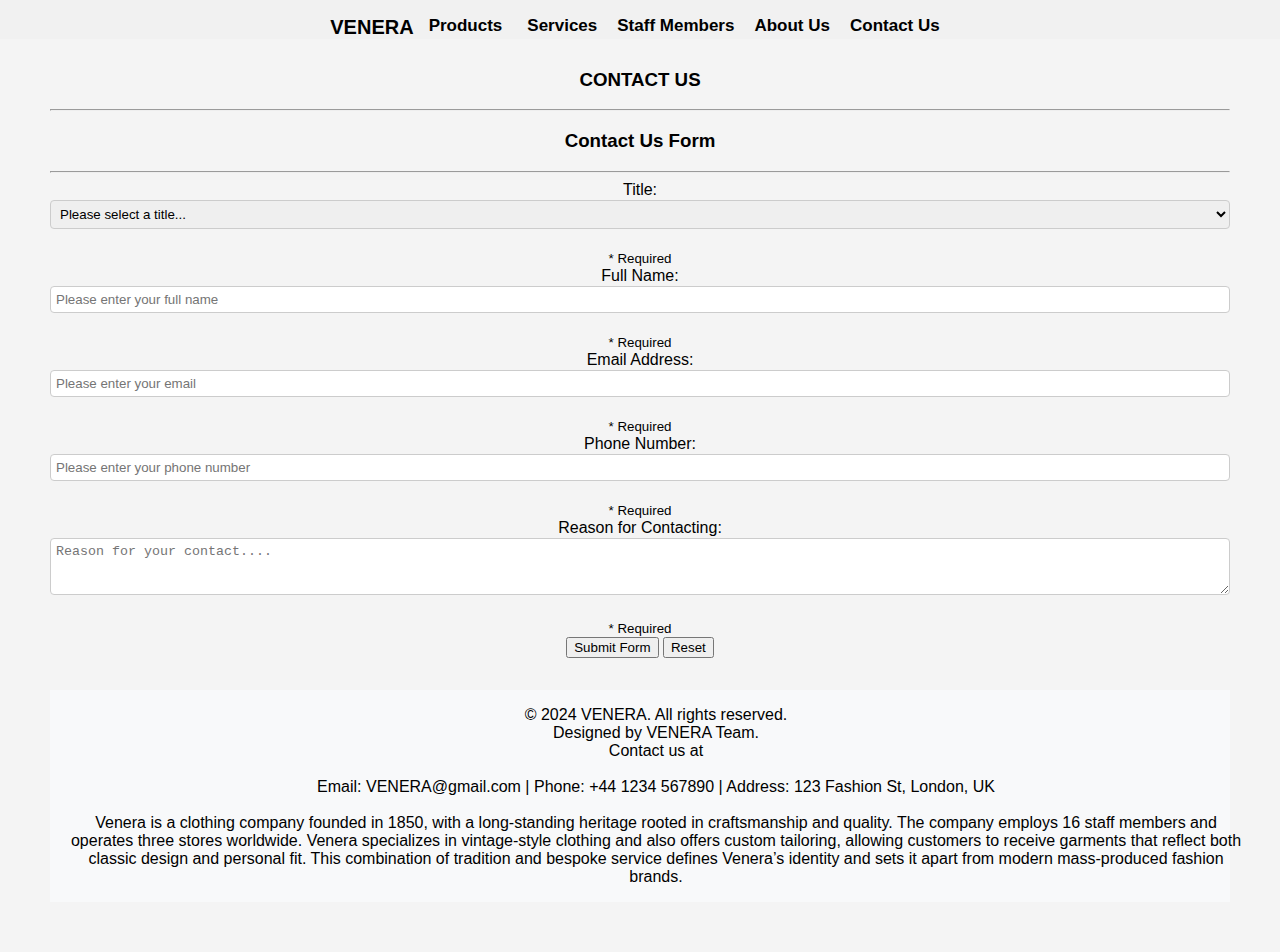
<file: Venera/contact-us.html>
<!DOCTYPE html>

<html lang="en">

<head>
    
    <meta charset="UTF-8">

    <meta name="viewport" content="width=device-width, initial-scale=1.0">

    <title>Document</title>

    <link rel="stylesheet" href="css/custom.css">

</head>

<body>

  <nav class="navbar-explore" style="width: 100%; padding: 0; box-sizing: content-box;">
    <div class="navbar" style="display: contents; flex-wrap: wrap; align-items: safe; justify-content: left; max-width: 1200px; margin: 0 auto; width: 100%;">
        <div class="navbar" id="navbarSupportedContent" style="flex: 1 1 100%;">
            <ul class="navbar" style="display: flex; flex-wrap: wrap; flex-direction: row; gap: 0px; list-style: none; padding-left: 0; margin-bottom: 0; justify-content: center; width: 100%;">
                <li class="navbar">
                    <a class="navbar-active-Home" aria-current="page" href="home.html" style="padding: 0 0px;">VENERA</a>
                </li>
                <li class="navbar">
                    <a class="navbar-active" href="products.html" style="padding: 0 15px;">Products</a>
                </li>
                <li class="navbar">
                    <a class="navbar-active" href="services.html" style="padding: 0 10px;">Services</a>
                </li>
                <li class="navbar">
                    <a class="navbar-active" href="staff-page.html" style="padding: 0 10px;">Staff Members</a>
                </li>
                <li class="navbar">
                    <a class="navbar-active" href="about-us.html" style="padding: 0 10px;">About Us</a>
                </li>
                <li class="navbar">
                    <a class="navbar-active" href="contact-us.html" style="padding: 0 10px;">Contact Us</a>
                </li>
            </ul>
        </div>
    </div>
</nav>



</body> <body class="ThankYouBody">
<!-- Main -------------------------------->
<div class="container">
  <h3>CONTACT US</h3>
  <hr>
  <h3>Contact Us Form</h3>
  <hr>

  <form id="myForm" class="was-validated" onsubmit="myFormSubmits(event)">

    <!-- Select Title -->
    <div class="form-group">
      <label for="nameTitle">Title:</label>
      <select id="nameTitle" class="form-control" name="Title " required>
        <option value="">Please select a title...</option>
        <option value="MR">Mr.</option>
        <option value="MISS">Miss</option>
        <option value="MRS">Mrs.</option>
        <option value="DR">Dr.</option>
      </select>
      <small class="field-note">* Required</small>
      <div class="valid-feedback"></div>
      <div class="invalid-feedback"></div>
    </div>

    <!-- Full Name -->
    <div class="form-group">
      <label for="fullName">Full Name:</label>
      <input type="text" class="form-control" id="fullName" name="Full Name " placeholder="Please enter your full name" required>
      <small class="field-note">* Required</small>
      <div class="valid-feedback"></div>
      <div class="invalid-feedback"></div>
    </div>

    <!-- Email -->
    <div class="form-group">
      <label for="email">Email Address:</label>
      <input type="email" class="form-control" id="email" placeholder="Please enter your email" name="Email " required>
      <small class="field-note">* Required</small>
      <div class="valid-feedback"></div>
      <div class="invalid-feedback"></div>
    </div>

    <!-- Phone Number -->
    <div class="form-group">
      <label for="phoneNumber">Phone Number:</label>
      <input type="tel" class="form-control" id="phoneNumber" placeholder="Please enter your phone number" name="Phone Number " required>
      <small class="field-note">* Required</small>
      <div class="valid-feedback"></div>
      <div class="invalid-feedback"></div>
    </div>

    <!-- Address -->
    <div class="form-group">
      <label for="address">Reason for Contacting:</label>
      <textarea class="form-control" id="address" rows="3" placeholder="Reason for your contact...." name="Contact Reason " required></textarea>
      <small class="field-note">* Required</small>
      <div class="valid-feedback"></div>
      <div class="invalid-feedback"></div>
    </div>

   

    <!-- Buttons -->
    <div class="form-group text-center">
      <button type="submit" class="btn btn-success">Submit Form</button>
      <button type="reset" class="btn btn-secondary">Reset</button>
    </div>

  </form>

</div>
<!-- Main End -------------------------------->
<!-- Custom Scripting -->
<script src="js/formscript2.js"></script>
<!-- End Custom Scripting -->
<!-- Footer Start -->
<footer class="footer" style="width: 100%; padding: 16px 0; box-sizing: content-box; background-color: #f8f9fa; text-align: center; margin-top: 32px;">
    <div class="footer" style="max-width: 1200px; margin: 0 auto; width: 100%; padding: 0 16px;">
        <p style="margin: 0;">&copy; 2024 VENERA. All rights reserved.
            <br>
            Designed by VENERA Team.
            <br>
            Contact us at
            <br>
            <br>
            Email: VENERA@gmail.com | Phone: +44 1234 567890 | Address: 123 Fashion St, London, UK  
            <br>
            <br> Venera is a clothing company founded in 1850, with a long-standing heritage rooted in craftsmanship and quality. The company employs 16 staff members and operates three stores worldwide. Venera specializes in vintage-style clothing and also offers custom tailoring, allowing customers to receive garments that reflect both classic design and personal fit. This combination of tradition and bespoke service defines Venera’s identity and sets it apart from modern mass-produced fashion brands.
        </p>
    </div>
</footer>
<!-- Footer End -->
</body>
</html>
</file>
<file: css/custom.css>
/* Banner Styles */

.banner {
    background: url('/images/venera-clothing.png') no-repeat center/cover;
    height: 1000px;
    display: flex;
    align-items: center;
    justify-content: center;
    text-align: center;
    color: #dd0d0d;
    padding: 20px;
    image-rendering: auto;
    image-resolution: from-image;
    border-image-width: auto;
}

.banner-content {
    background-color: rgba(0, 0, 0, 0);
    padding: 50px;
    border-radius: 10px;
    size: 20px;
    height: -100px;
}

/* Navbar Styles */

.navbar-active {
    font-family: Source Sans Pro, sans-serif;
    background-color: transparent;
    text-decoration: none;
    color: #000000;
    font-size: 17px;
    font-weight: bold;
    text-align: left;
    text-size-adjust: auto;
    text-align-last: auto;
}

.navbar {
    background-color: transparent;
    background-image: none;
    text-rendering: auto;
    text-align: auto;
}
 
.NavBody {
    margin: 0;
    font-family: Arial, sans-serif;
}

/* Large Venera text */

.navbar-active-Home {
    font-family: 'Source Sans Pro', sans-serif;
    background-color: transparent;
    text-decoration: none;
    color: #000000;
    font-size: 20px;
    font-weight: bold;
    text-align: left;
    text-size-adjust: auto;
}

.navbar-explore:hover {
    background-color: #f1f1f1;
}

.navbar-explore {
    position: fixed;   /* makes it stay visible */
    top: 0;           
    left: 0;          
    width: 100%;
    z-index: 9999;    /* Navbar stays above other content */
    padding: 10px 0;
    background-color: rgb(255, 255, 255);
    height: auto;
}

.navbar-background {
    background-color: transparent;
}


.nav-item {
    margin-left: 20px;
    margin-right: 20px;
    text-align: left;
    font-family: Source Sans Pro, sans-serif;
    background-color: transparent;
    text-decoration: none;
    color: #000000;
    font-size: 17px;
    font-weight: bold;
    text-align: left;
    text-size-adjust: auto;
    text-align-last: auto;
    text-decoration: none;
}

.nav-nav-tabs {
    margin-left: auto;
    display: flex;
    align-items: center;
    text-decoration: none;
    text-decoration-color: #00000000;
    color: #000000;
}
.navbar-nav {
    margin-left: auto;
    display: auto;
    align-items: center;
    text-decoration: none;
    text-decoration-color: #f1f1f100;
    color: #000000;
}
.navbar-link {
    text-decoration: none;
    text-decoration-color: #f1f1f100;
    color: #000000;
}

.nav-link {
    text-decoration: none;
    text-decoration-color: #f1f1f100;
    color: #000000;
}

.nav-link:hover {
    background-color: #6489b9c0;
    transform: translateY(-15px);
}

/* Button Styles */

.button-explore {
    font-family: 'Source Sans Pro', sans-serif;
    font-size: 25px;
    padding: 10px 10px;
    background-color: transparent;
    border: none;
    border-radius: 5px;
    text-decoration: none;
    color: #ffffff;
    cursor: pointer;
    height: 50px;
    text-align: center;
    text-size-adjust: auto;
    transition: background-color 0.3s;
}

/* When you hover over the button, the background appears */

.button-explore:hover {
    background-color: #000000;
}

/* Card Styles */
.card {
    transition: transform 0.2s;
    height: auto;
    width: auto;
}

.card-img-top {
    border-top-left-radius: 8px;
    border-top-right-radius: 8px;
    width: 80px;
    max-height: 390px;
}

.card:hover {
    transform: translateY(-15px);
}

.card-title {
    font-size: 18px;
    font-weight: bold;
    text-align: auto;
    text-wrap: auto;
    position: relative;
}

.card-text {
    font-size: 16px;
    color: #555555;
    text-align: auto;
    text-wrap: auto;
    font-weight: bold;
}


/* Thank You Page Styles */

 .ThankYouBody {
    margin: 0;
    font-family: Arial, sans-serif;
    background-color: #f4f4f4;
    text-align: center;
    padding: 50px;
}

/* Form Styles */

.form-control {
    width: 100%;
    padding: 5px;
    margin: 1px 0 20px 0;
    border: 1px solid #ccc;
    border-radius: 4px;
    box-sizing: border-box;
}



/* Accordion Styles */

.accordion-button {
    background-color: #ffffff;
    color: #000000;
    font-family: 'Source Sans Pro', sans-serif;
    font-size: 18px;
    font-weight: bold;
    text-align: left;
    border: auto;
    box-shadow: none;
}
.accordion-button:hover {
    background-color: #f1f1f1;
}
.accordion-body {
    font-family: 'Source Sans Pro', sans-serif;
    font-size: 16px;
    color: #555555;
    text-align: left;
    text-wrap: center;
    padding: 150px;
    border-top: 1px solid #ddd;
}
.accordion-item {
    border: 1px solid #ddd;
    border-radius: 5px;
    margin-bottom: 10px;
}
.accordion-item:not(:last-child) {
    border-bottom: none;
}
.accordion-header {
    margin: 0;
}
.accordion-collapse {
    border-top: 1px solid #ddd;
}
.accordion-collapse.show {
    display: block;
}
.accordion-collapse:not(.show) {
    display: none;
}

.accordion {
    margin-bottom: 20px;
    border-top: 1px solid #ddd;
    align-items: auto;
    align-content: center;
    align-items: center;
}
.accordion-button:focus {
    box-shadow: none;
}
.accordion-button.collapsed::after {
    transform: rotate(-90deg); /* Rotate arrow right when collapsed */
}
.accordion-button:not(.collapsed)::after {
    transform: rotate(0deg); /* Rotate arrow up when expanded */
}
.accordion-button {
    padding: 15px 20px;
}
.accordion-body {
    padding: 20px;
}
.accordion-body code {
    background-color: #f8f9fa;
    padding: 2px 4px;
    border-radius: 4px;
    font-family: 'Courier New', Courier, monospace;
}
.accordion-button {
    border-bottom: 1px solid #ddd;
}
.accordion-button:hover {
    background-color: #f9f9f9;
}
.accordion-button:active {
    background-color: #e9e9e9;
}
.accordion-button:focus {
    outline: none;
    box-shadow: 0 0 0 3px rgba(0, 0, 0, 0.25);
}
.accordion-item:last-child .accordion-button {
    border-bottom: none;
}
.accordion-body {
    border-top: none;
}
.accordion-button {
    border-radius: 0;
}
.accordion-item:first-child .accordion-button {
    border-top-left-radius: 5px;
    border-top-right-radius: 5px;
}
</file>
<file: Venera/css/custom.css>
/* Banner Styles */

.banner {
    background: url('/images/VeneraClothing.png') no-repeat center/cover;
    height: 1000px;
    display: flex;
    align-items: center;
    justify-content: center;
    text-align: center;
    color: #dd0d0d;
    padding: 20px;
    image-rendering: auto;
    image-resolution: from-image;
    border-image-width: auto;
}

.banner-content {
    background-color: rgba(0, 0, 0, 0);
    padding: 50px;
    border-radius: 10px;
    size: 20px;
    height: -100px;
}

/* Navbar Styles */

.navbar-active {
    font-family: Source Sans Pro, sans-serif;
    background-color: transparent;
    text-decoration: none;
    color: #000000;
    font-size: 17px;
    font-weight: bold;
    text-align: left;
    text-size-adjust: auto;
    text-align-last: auto;
}

.navbar {
    background-color: transparent;
    background-image: none;
    text-rendering: auto;
    text-align: auto;
}
 
.NavBody {
    margin: 0;
    font-family: Arial, sans-serif;
}

/* Large Venera text */

.navbar-active-Home {
    font-family: 'Source Sans Pro', sans-serif;
    background-color: transparent;
    text-decoration: none;
    color: #000000;
    font-size: 20px;
    font-weight: bold;
    text-align: left;
    text-size-adjust: auto;
}

.navbar-explore:hover {
    background-color: #f1f1f1;
}

.navbar-explore {
    position: fixed;   /* makes it stay visible */
    top: 0;           
    left: 0;          
    width: 100%;
    z-index: 9999;    /* Navbar stays above other content */
    padding: 10px 0;
    background-color: rgb(255, 255, 255);
    height: auto;
}

.navbar-background {
    background-color: transparent;
}


.nav-item {
    margin-left: 20px;
    margin-right: 20px;
    text-align: left;
    font-family: Source Sans Pro, sans-serif;
    background-color: transparent;
    text-decoration: none;
    color: #000000;
    font-size: 17px;
    font-weight: bold;
    text-align: left;
    text-size-adjust: auto;
    text-align-last: auto;
    text-decoration: none;
}

.nav-nav-tabs {
    margin-left: auto;
    display: flex;
    align-items: center;
    text-decoration: none;
    text-decoration-color: #00000000;
    color: #000000;
}
.navbar-nav {
    margin-left: auto;
    display: auto;
    align-items: center;
    text-decoration: none;
    text-decoration-color: #f1f1f100;
    color: #000000;
}
.navbar-link {
    text-decoration: none;
    text-decoration-color: #f1f1f100;
    color: #000000;
}

.nav-link {
    text-decoration: none;
    text-decoration-color: #f1f1f100;
    color: #000000;
}

.nav-link:hover {
    background-color: #6489b9c0;
    transform: translateY(-15px);
}

/* Button Styles */

.button-explore {
    font-family: 'Source Sans Pro', sans-serif;
    font-size: 25px;
    padding: 10px 10px;
    background-color: transparent;
    border: none;
    border-radius: 5px;
    text-decoration: none;
    color: #ffffff;
    cursor: pointer;
    height: 50px;
    text-align: center;
    text-size-adjust: auto;
    transition: background-color 0.3s;
}

/* When you hover over the button, the background appears */

.button-explore:hover {
    background-color: #000000;
}

/* Card Styles */
.card {
    transition: transform 0.2s;
    height: auto;
    width: auto;
}

.card-img-top {
    border-top-left-radius: 8px;
    border-top-right-radius: 8px;
    width: 80px;
    max-height: 390px;
}

.card:hover {
    transform: translateY(-15px);
}

.card-title {
    font-size: 18px;
    font-weight: bold;
    text-align: auto;
    text-wrap: auto;
    position: relative;
}

.card-text {
    font-size: 16px;
    color: #555555;
    text-align: auto;
    text-wrap: auto;
    font-weight: bold;
}


/* Thank You Page Styles */

 .ThankYouBody {
    margin: 0;
    font-family: Arial, sans-serif;
    background-color: #f4f4f4;
    text-align: center;
    padding: 50px;
}

/* Form Styles */

.form-control {
    width: 100%;
    padding: 5px;
    margin: 1px 0 20px 0;
    border: 1px solid #ccc;
    border-radius: 4px;
    box-sizing: border-box;
}



/* Accordion Styles */

.accordion-button {
    background-color: #ffffff;
    color: #000000;
    font-family: 'Source Sans Pro', sans-serif;
    font-size: 18px;
    font-weight: bold;
    text-align: left;
    border: auto;
    box-shadow: none;
}
.accordion-button:hover {
    background-color: #f1f1f1;
}
.accordion-body {
    font-family: 'Source Sans Pro', sans-serif;
    font-size: 16px;
    color: #555555;
    text-align: left;
    text-wrap: center;
    padding: 150px;
    border-top: 1px solid #ddd;
}
.accordion-item {
    border: 1px solid #ddd;
    border-radius: 5px;
    margin-bottom: 10px;
}
.accordion-item:not(:last-child) {
    border-bottom: none;
}
.accordion-header {
    margin: 0;
}
.accordion-collapse {
    border-top: 1px solid #ddd;
}
.accordion-collapse.show {
    display: block;
}
.accordion-collapse:not(.show) {
    display: none;
}

.accordion {
    margin-bottom: 20px;
    border-top: 1px solid #ddd;
    align-items: auto;
    align-content: center;
    align-items: center;
}
.accordion-button:focus {
    box-shadow: none;
}
.accordion-button.collapsed::after {
    transform: rotate(-90deg); /* Rotate arrow right when collapsed */
}
.accordion-button:not(.collapsed)::after {
    transform: rotate(0deg); /* Rotate arrow up when expanded */
}
.accordion-button {
    padding: 15px 20px;
}
.accordion-body {
    padding: 20px;
}
.accordion-body code {
    background-color: #f8f9fa;
    padding: 2px 4px;
    border-radius: 4px;
    font-family: 'Courier New', Courier, monospace;
}
.accordion-button {
    border-bottom: 1px solid #ddd;
}
.accordion-button:hover {
    background-color: #f9f9f9;
}
.accordion-button:active {
    background-color: #e9e9e9;
}
.accordion-button:focus {
    outline: none;
    box-shadow: 0 0 0 3px rgba(0, 0, 0, 0.25);
}
.accordion-item:last-child .accordion-button {
    border-bottom: none;
}
.accordion-body {
    border-top: none;
}
.accordion-button {
    border-radius: 0;
}
.accordion-item:first-child .accordion-button {
    border-top-left-radius: 5px;
    border-top-right-radius: 5px;
}
</file>
